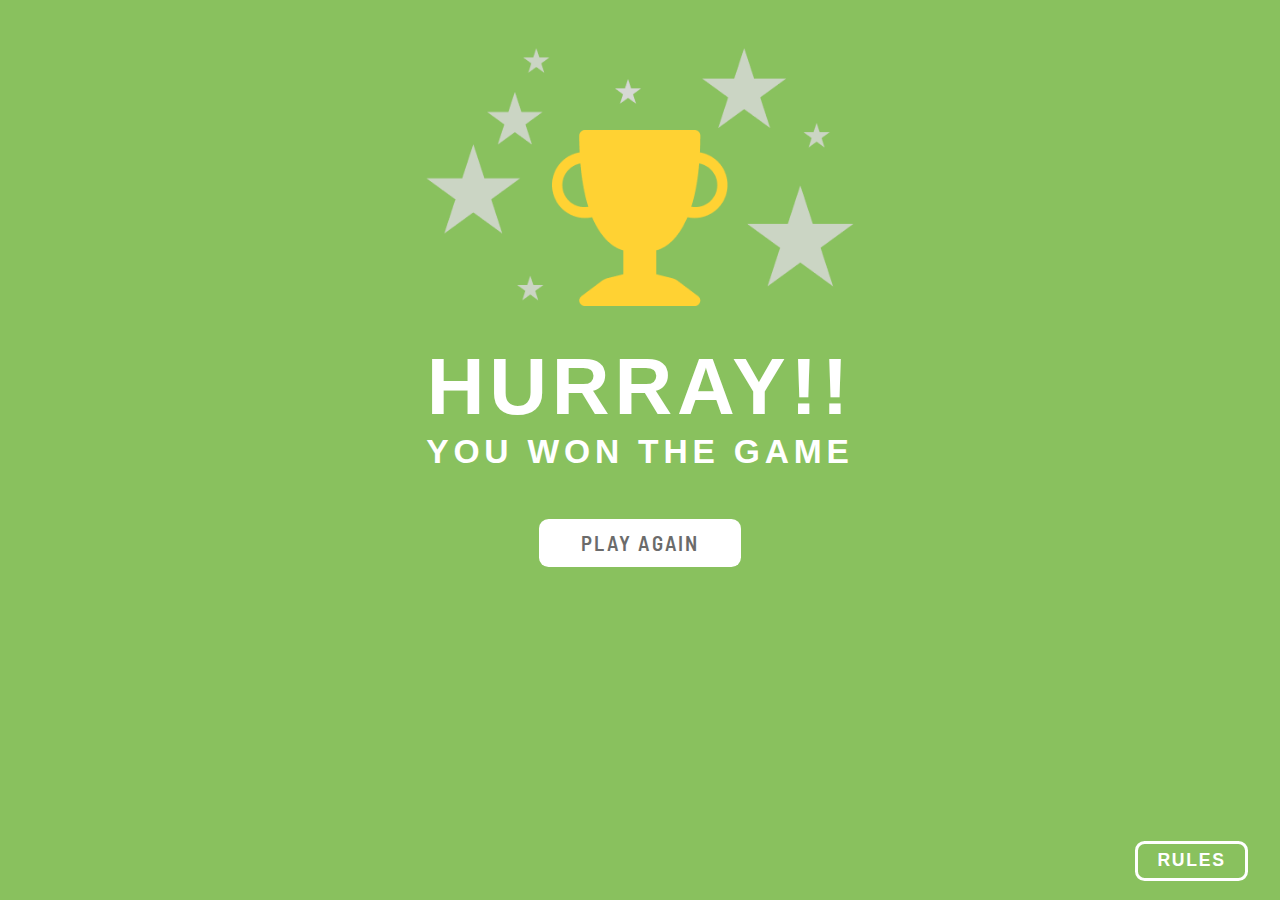
<file: winner.html>
<!DOCTYPE html>
<html lang="en">
<head>
    <meta charset="UTF-8">
    <meta name="viewport" content="width=device-width, initial-scale=1.0">
    <title>Rock, Paper, Scissors</title>
    <link rel="stylesheet" href="style.css" />

</head>
<body>
    <div class="container1">
        <div class="Stars">
            <img src="Group 5.png" alt="">
        </div>
        <div class="winner-cup">
            <img src="Vector (1).png" alt="">
        </div>
        <div class="winning-text">
            <h1>HURRAY!!</h1>
            <h4>YOU WON THE GAME</h3>
        </div>

        <div class="playagainbtn" onclick="location.href='index.html';">
            <button class="playagain">PLAY AGAIN</button>
        </div>

        <button class="rules-btn" tabindex="1">RULES</button>
        <div class="modal">
            <div class="modal__container">
                <header class="modal__header">
                    <h2 class="modal__heading">Game Rules</h2>
                    <button class="close-btn">&times;</button>
                    <div class="rules">
                        <ul>
                            <li><span>Rock beats scissors, scissors beat paper, and paper beats rock.</span></li>
                           <li><span>Agree ahead of time whether you'll count off "rock, paper, scissors, 
                              shoot" or just "rock, paper, scissors."</span></li>
                         <li><span>Use rock, paper, scissors to settle minor decisions or simply play
                              to pass the time</span></li>
                         <li><span>If both players lay down the same hand, each player lays down another hand</span></li>
                        </ul>
                    </div>  
                </header>
            </div>
        </div>      
    </div>
    <script>
        const btnRules2 = document.querySelector(".rules-btn");
        const btnClose2= document.querySelector(".close-btn");
        const modalRules2 = document.querySelector(".modal");

        // Show/Hide Rules
        btnRules2.addEventListener("click", () => {
          modalRules2.classList.toggle("show-modal");
        });
        btnClose2.addEventListener("click", () => {
          modalRules2.classList.toggle("show-modal");
        });
    </script>
    
</body>
</html>
</file>
<file: style.css>
/* Font */
@import url("https://fonts.googleapis.com/css2?family=Barlow+Semi+Condensed:wght@600;700&display=swap");

* {
  margin: 0;
  padding: 0;
  box-sizing: border-box;
}

body {
  font-family: "Barlow Semi Condensed", sans-serif;
  background-color: #89C15E;
  min-height: 100vh;
  color: var(--light-text);
}

/* Main Content */
.container {
  position: relative;
  max-width: 850px;
  margin: 0 auto;
  padding-top: 2rem;
}

.header {
  display: flex;
  justify-content: space-between;
  align-items: center;
  height: 150px;
  border: 3px solid white;
  border-radius: 20px;
  padding: 1rem 1.4rem 1rem 2rem;
}

.header h1{
    color: white;
    letter-spacing: 3px;
    font-family: Arial, Helvetica, sans-serif; 
}

.scores {
    display: flex;
    justify-content: flex-end;
    width: 300px;
    gap: 25px;
    height: 100%;
    line-height: 1;
}

.score {
  display: flex;
  flex-direction: column;
  align-items: center;
  justify-content: center;
  background: #fff;
  border-radius: 10px;
  width: 150px;
  height: 100%;
  line-height: 1;
}

.score__title {
  font-size: 1.1rem;
  letter-spacing: 0.1em;
  color:#656565;
  font-weight: 550;
  font-family: Arial, Helvetica, sans-serif;
}

.score__number {
  font-size: 4rem;
  font-weight: 700;
  color: #252525;
}

/* Game */
.game {
  position: relative;
  display: grid;
  grid-template-columns: (repeat(2, 1fr));
  grid-template-areas:
    "paper scissors"
    "rock rock";
  place-items: center;
  height: 25rem;
}
.game::before {
  content: "";
  position: absolute;
  width: 100%;
  height: 100%;
  left: 34%;
  top: 22%;
  background: url("triangle-svg.png") no-repeat;
  opacity: 55%;
  background-size: 18rem;
  z-index: -1;
}

.choice-btn {
  border: none;
  outline: none;
  background: none;
  text-decoration: none;
  cursor: pointer;
}

.choice {
  position: relative;
  width: 7rem;
  height: 7rem;
  background: #fff;
  border-radius: 50%;
  display: grid;
  place-items: center;
  box-shadow: inset 0 0 15px rgba(0, 0, 0, 0.6);
}
.choice::before,
.choice::after {
  content: "";
  position: absolute;
  left: -25%;
  top: -25%;
  width: 130%;
  height: 130%;
  border-radius: 50%;
  z-index: -1;
}

.choice::after {
  opacity: 0;
  transition: opacity 0.4s ease;
}

.choice-btn:focus .choice::after {
  opacity: 1;
  box-shadow: 0 0 0 2rem #2E9A2563;
  z-index: -2;
  margin: 0.6rem 0 0 0.6rem;
}

.choice img {
  transform: scale(1.5);
  height: 2rem;
}

.choice.paper::before{
  position: absolute;
  top: -15%;
  left: -15%;
  background-color: #FFA943;
}
.choice.scissors::before{
  position: absolute;
  top: -15%;
  left: -15%;
  background-color: #BD00FF;
}
.choice.rock::before{
  position: absolute;
  top: -15%;
  left: -15%;
  background-color: #0074B6;
}

.choice-btn[data-choice="paper"] {
  grid-area: paper;
  position: relative;
  top: 14rem;
  left: 12.3rem;
}
.choice-btn[data-choice="scissors"] {
  grid-area: scissors;
  position: absolute;
  top: 4.2rem;
  left: 1rem;
}
.choice-btn[data-choice="rock"] {
  grid-area: rock;
  position: relative;
  top: -11rem;
  left: -7rem;
}

/* Results */
.results {
  display: grid;
  grid-template-columns: repeat(2, 1fr);
  place-items: center;
  grid-template-areas:
    "you-title pc-title"
    "you-picked pc-picked";
  max-width: 1000px;
  margin: 0 auto;
}

.results__heading {
  font-size: 1.5rem;
  letter-spacing: 0.1em;
  padding: 4rem 0 9rem;
}
.results__result {
  margin-top: -5rem;
  margin-left: 3.5rem;
  min-width: 10rem;
  min-height: 10rem;
  border-radius: 50%;
  transform: scale(1.4);
  z-index: -1;
}

.results__heading:first-of-type {
  grid-area: you-title;
  color: white;
}
.results__heading:last-of-type {
  grid-area: pc-title;
  color: white;
}
.results__result:first-of-type {
  grid-area: you-picked;
}
.results__result:last-of-type {
  grid-area: pc-picked;
}

.results.show-winner {
  grid-template-columns: repeat(3, 1fr);
  grid-template-areas:
    "you-title . pc-title"
    "you-picked result-winner pc-picked";
    color: white;
}

.winner .choice::after {
  box-shadow: 0 0 0 30px #2E9A25, 0 0 0 60px #38ae2e63, 0 0 0 45px #2E9A2563;
  animation: winner 1s ease forwards;
  position: absolute;
  top: -15%;
  left: -15%;
}

@keyframes winner {
  from {
    opacity: 0;
  }
  to {
    opacity: 1;
  }
}

.results__winner {
  grid-area: result-winner;
  display: grid;
  place-items: center;
}

.results__text1 {
  font-size: 3.5rem;
  margin-top: -3rem;
  letter-spacing: 0.2rem;
  color: white;
}
.results__text2 {
  font-size: 2rem;
  padding-bottom: 3rem;
  letter-spacing: 0.2rem;
  color: white;
}

.play-again {
  background: #fff;
  outline: none;
  border: 2px solid transparent;
  border-radius: 0.6rem;
  color: #6B6B6B;
  font-weight: 600;
  padding: 0.6rem 2.5rem;
  font-family: inherit;
  text-transform: inherit;
  font-size: 1.3rem;
  letter-spacing: 0.1em;
  cursor: pointer;
  margin-top: -2rem;
  z-index: 1;
}
.play-again:focus {
  border: 3px solid #0c500563;
}

.re-play{
  opacity: 0;
  background: #fff;
  outline: none;
  border: 2px solid transparent;
  border-radius: 0.6rem;
  color: #6B6B6B;
  font-weight:600;
  padding: 0.6rem 2.5rem;
  font-family: inherit;
  text-transform: inherit;
  font-size: 1.3rem;
  letter-spacing: 0.1em;
  margin-top: -1rem;
  cursor: pointer;
  z-index: 1;
}
.re-play:focus {
  border: 3px solid #0c500563;
}

.next-btn {
  position: absolute;
  bottom: 1.2rem;
  right: 10rem;
  background: none;
  outline: none;
  border: 3px solid white;
  border-radius: 0.6rem;
  color: white;
  font-weight: 600;
  font-family: Arial, Helvetica, sans-serif;
  padding: 0.4rem 1.6rem;
  text-transform: inherit;
  font-size: 1.2rem;
  letter-spacing: 0.1em;
  cursor: pointer;
  opacity: 0; 
}

/* Rules Button */
.rules-btn {
  position: absolute;
  bottom: 1.2rem;
  right: 2rem;
  background: none;
  outline: none;
  border: 3px solid white;
  border-radius: 0.6rem;
  color: white;
  font-weight: 600;
  font-family: Arial, Helvetica, sans-serif;
  padding: 0.4rem 1.2rem;
  text-transform: inherit;
  font-size: 1.1rem;
  letter-spacing: 0.1em;
  cursor: pointer;
}

.rules-btn:focus {
  border: 2px solid #fff;
}

/* Rules Modal */
.modal {
  position:absolute;
    max-width: 20rem;
    max-height: 75rem;
    top: 19rem;
    left: 76%;
    place-items:center;
    opacity: 0;
    transition: opacity 0.3s ease-in-out;
    pointer-events: none;
    border: 0.4rem solid white;
    background-color: #004429;
    border-radius: 0.5rem;
    
}
.modal__container {
    border-radius: 10rem;
}
.modal__header {
    width: 100%;
    height: 60%;
    padding: 1rem 2rem 1rem;
}
.modal__heading {
    font-size: 1.4rem;
    color: white;
    text-align: center;
    font-family: Arial, Helvetica, sans-serif;
}
.close-btn {
  position: absolute;
    top: -10%;
    left: 93%;
    border: 0.2rem solid white;
    border-radius: 50%;
    outline: none;
    background-color: #FF0000;
    color: white;
    font-size: 3rem;
    cursor: pointer;
    width: 20%;
}

.modal__header li{
    padding: 10px 10px 0 10px;
    list-style: square;
}
li{
  color: yellow;
}
li span{
  color: white;
}

.show-modal {
  opacity: 1;
  pointer-events: initial;
}

/* Utilities */
.preload * {
  transition: none;
}

.hidden {
  display: none;
}

/* Winner Page */

* {
  margin: 0;
  padding: 0;
  box-sizing: border-box;
}

body {
  font-family: "Barlow Semi Condensed", sans-serif;
  background-color: #89C15E;
}

.Stars {
  text-align: center;
  padding-top: 3rem;
}
.Stars img {
  width: 27rem;
}

.winner-cup {
  text-align: center;
  margin-top: -11rem;
}
.winner-cup img {
  height: 11rem;
  width: 11rem;
}

.winning-text {
  text-align: center;
  margin-top: 2rem;
  color: white;
  letter-spacing: 0.3rem;
  font-family: Arial, Helvetica, sans-serif
}
.winning-text h1{
  font-size: 5rem;
}
.winning-text h4{
  font-size: 2.1rem;
}

.playagainbtn {
  text-align: center;
}
.playagain {
  background: #fff;
  outline: none;
  border: 2px solid transparent;
  border-radius: 0.6rem;
  color: #6B6B6B;
  font-weight: 600;
  padding: 0.6rem 2.5rem;
  font-family: inherit;
  text-transform: inherit;
  font-size: 1.3rem;
  letter-spacing: 0.1em;
  margin-top: 3rem;
  cursor: pointer;
}
.playagain:active {
  border: 3px solid #0c500563;
}
</file>
